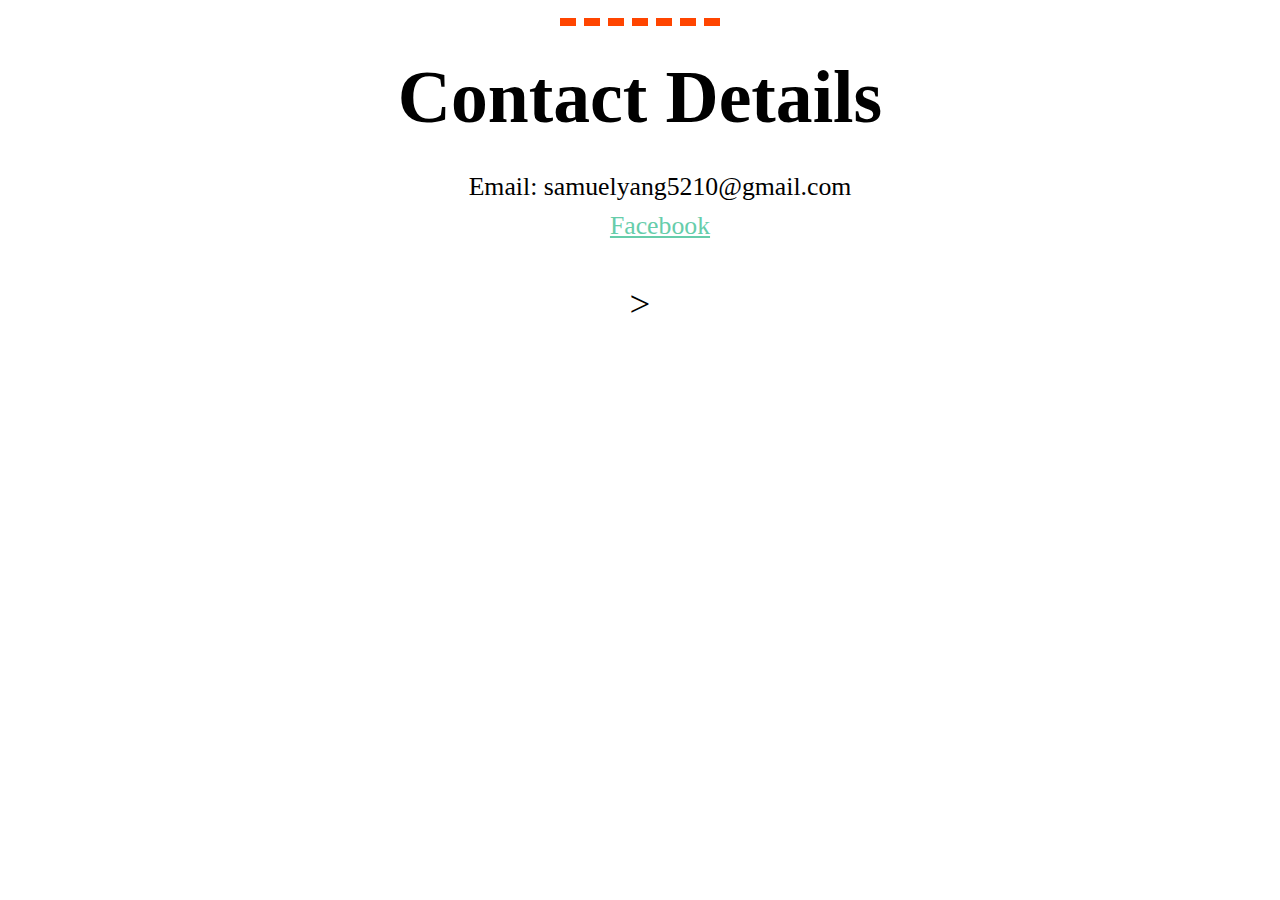
<file: Contact_Details.html>
<!DOCTYPE html>
<html lang="en">
<head>
    <meta charset="UTF-8">
    <meta http-equiv="X-UA-Compatible" content="IE=edge">
    <meta name="viewport" content="width=device-width, initial-scale=1.0">
    <title>Contact Details</title>
    <link rel="stylesheet" href="css/styles.css">
</head>
<body>
    <hr>
    <h1>Contact Details</h1>
    <ul>
        <li>Email: samuelyang5210@gmail.com</li>
        <li><a href="https://www.facebook.com/profile.php?id=100003245864132">Facebook</a></li>
    </ul>>
</body>
</html>
</file>
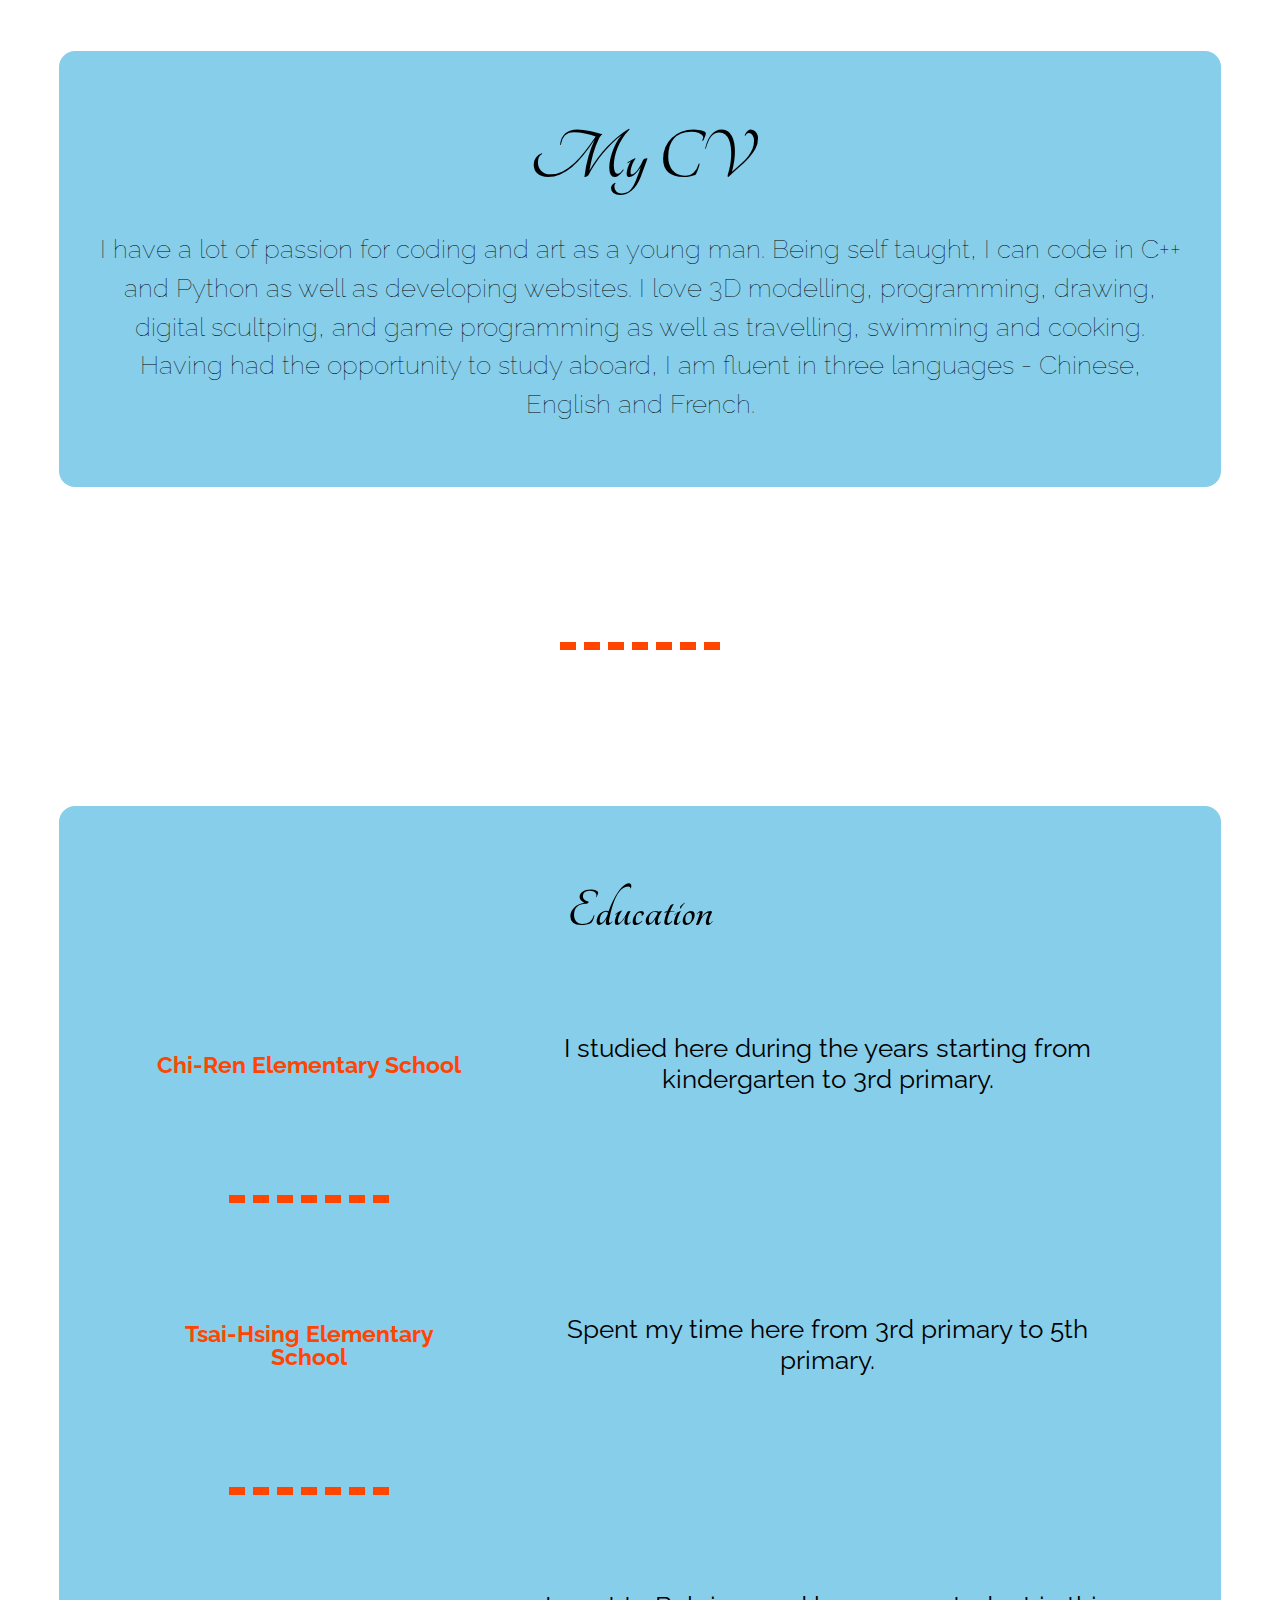
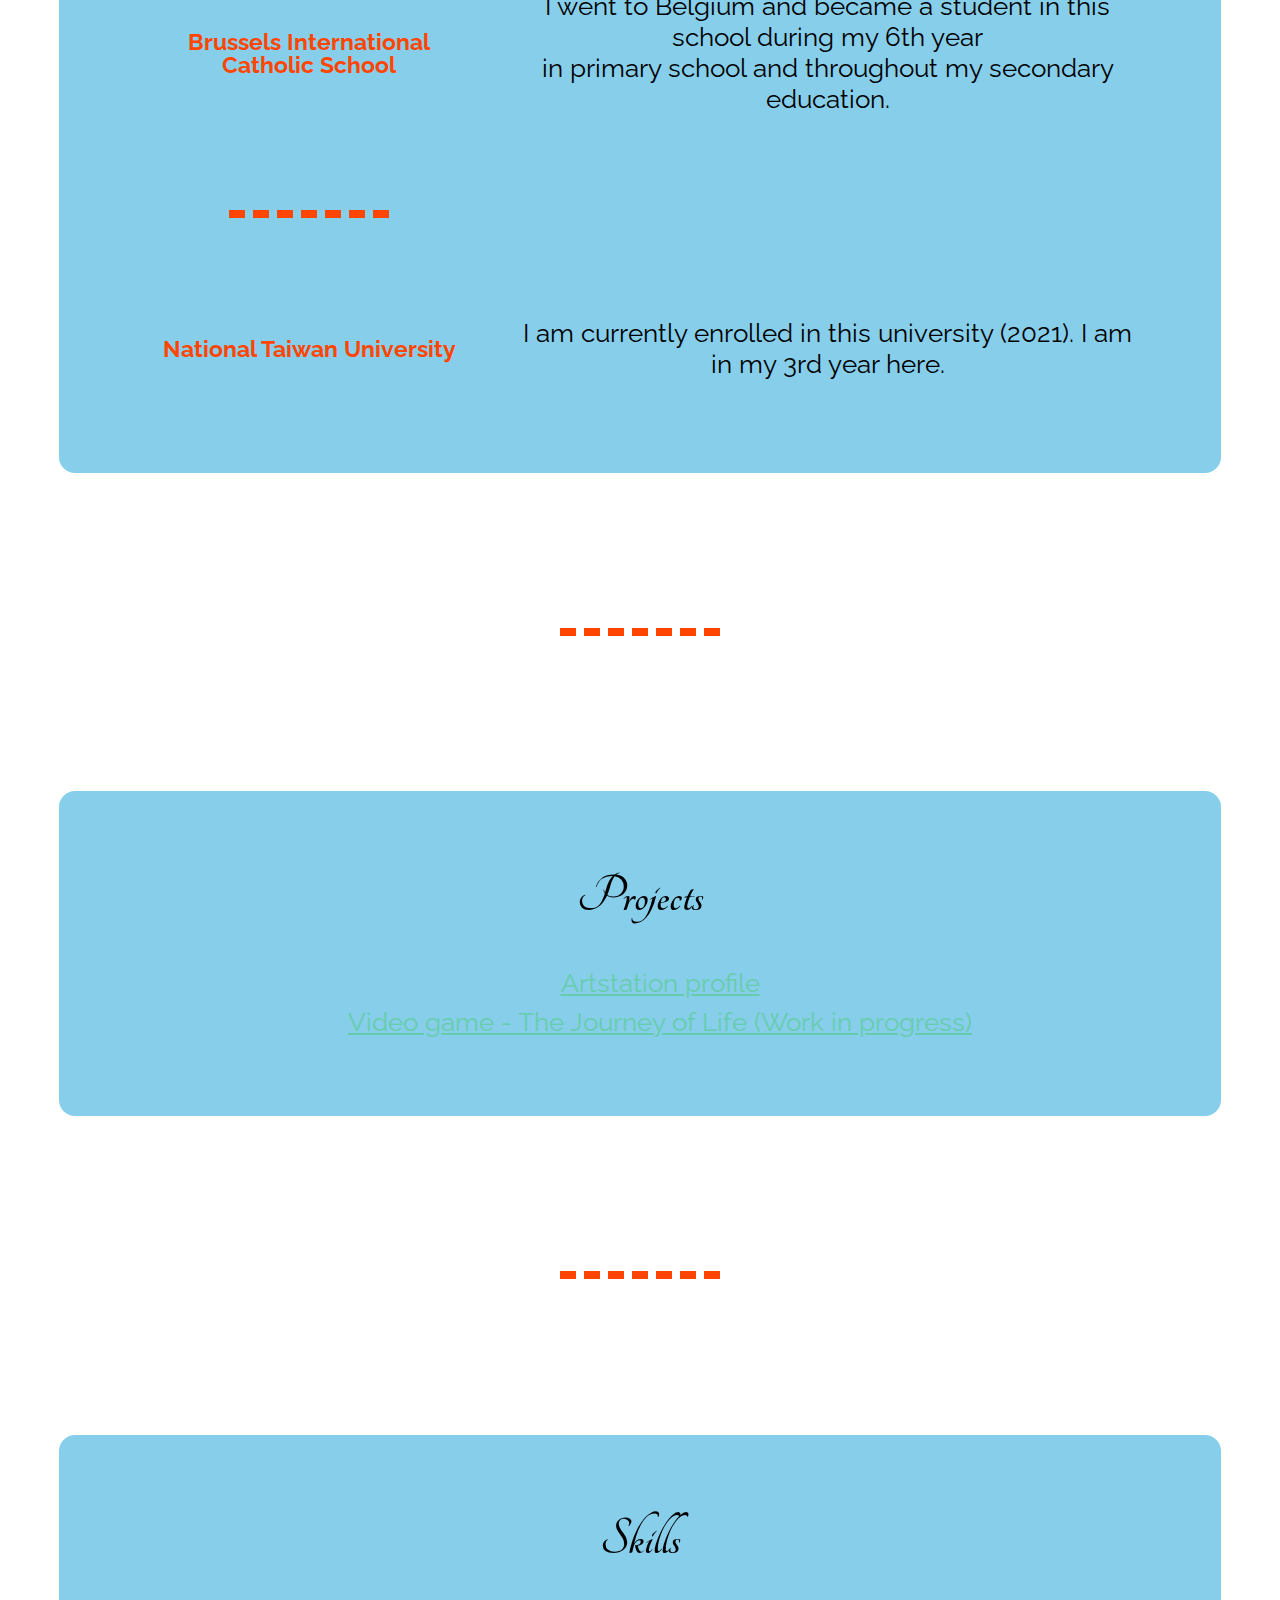
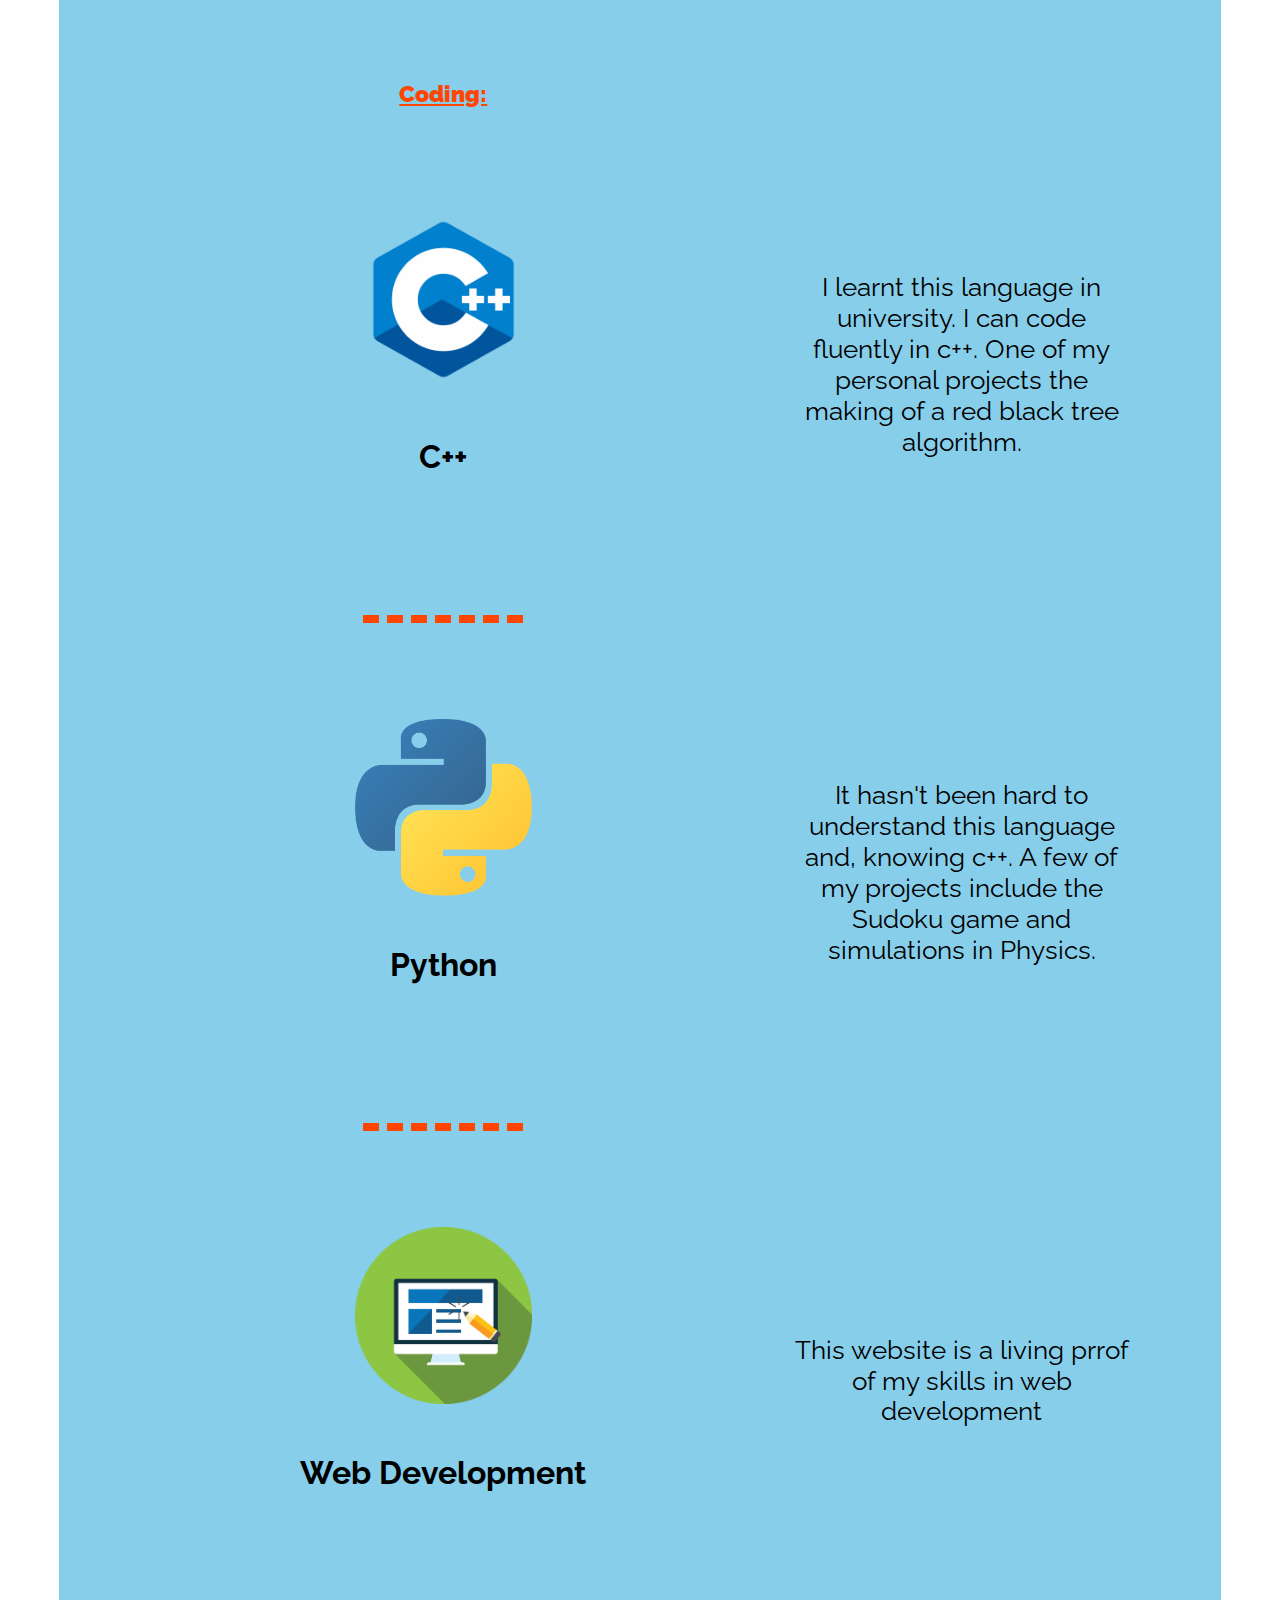
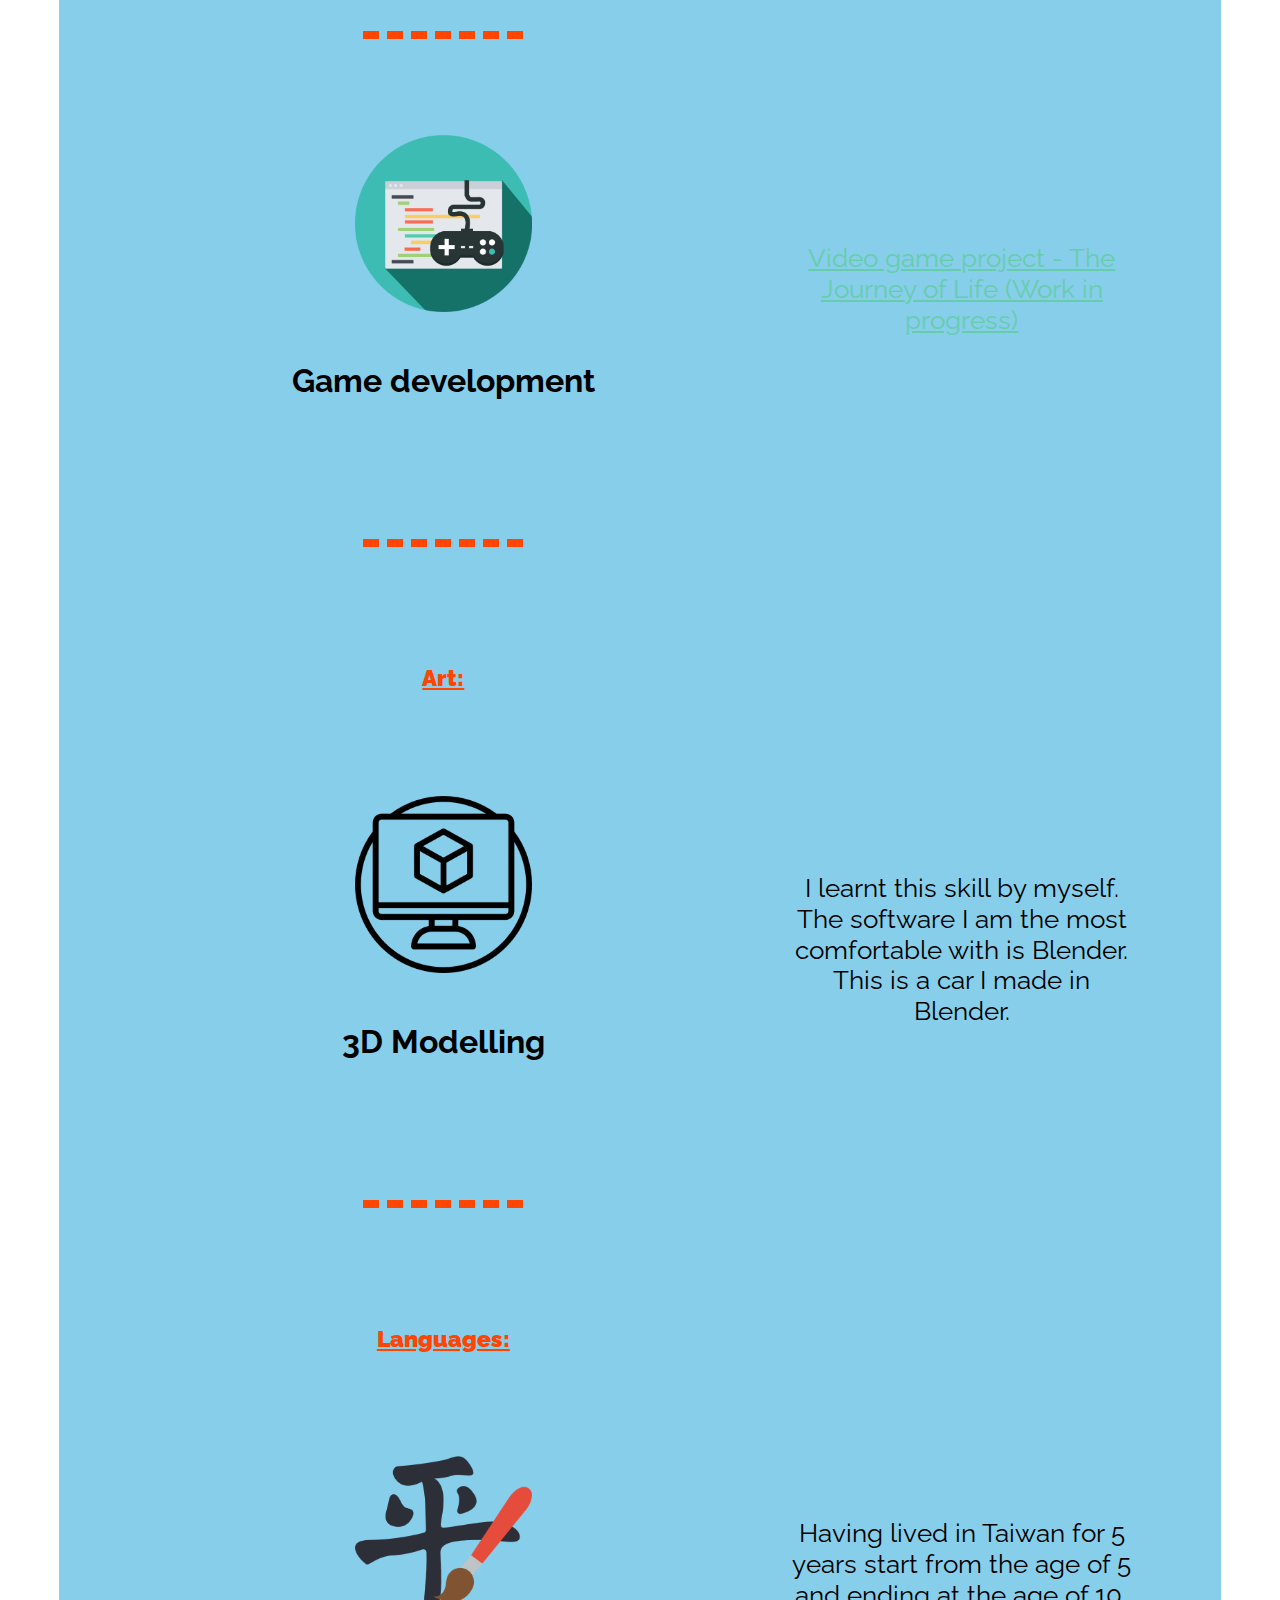
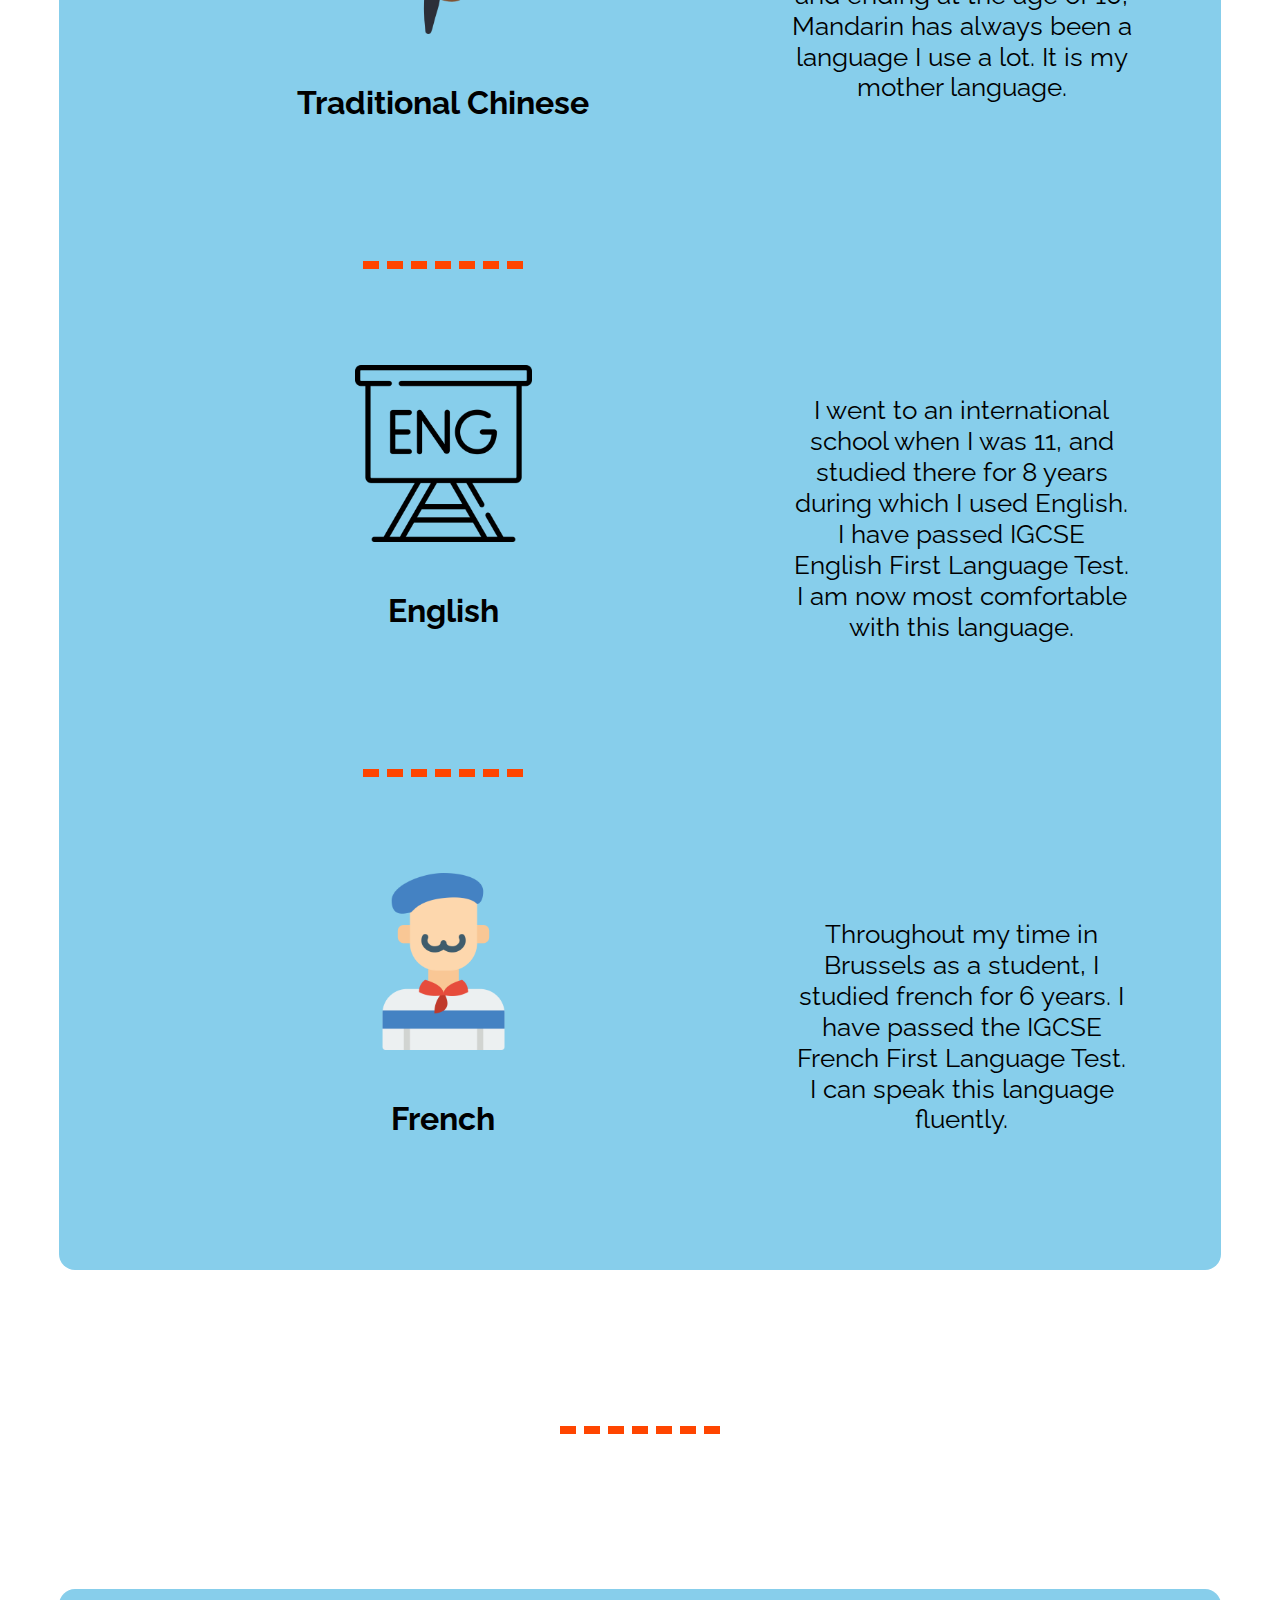
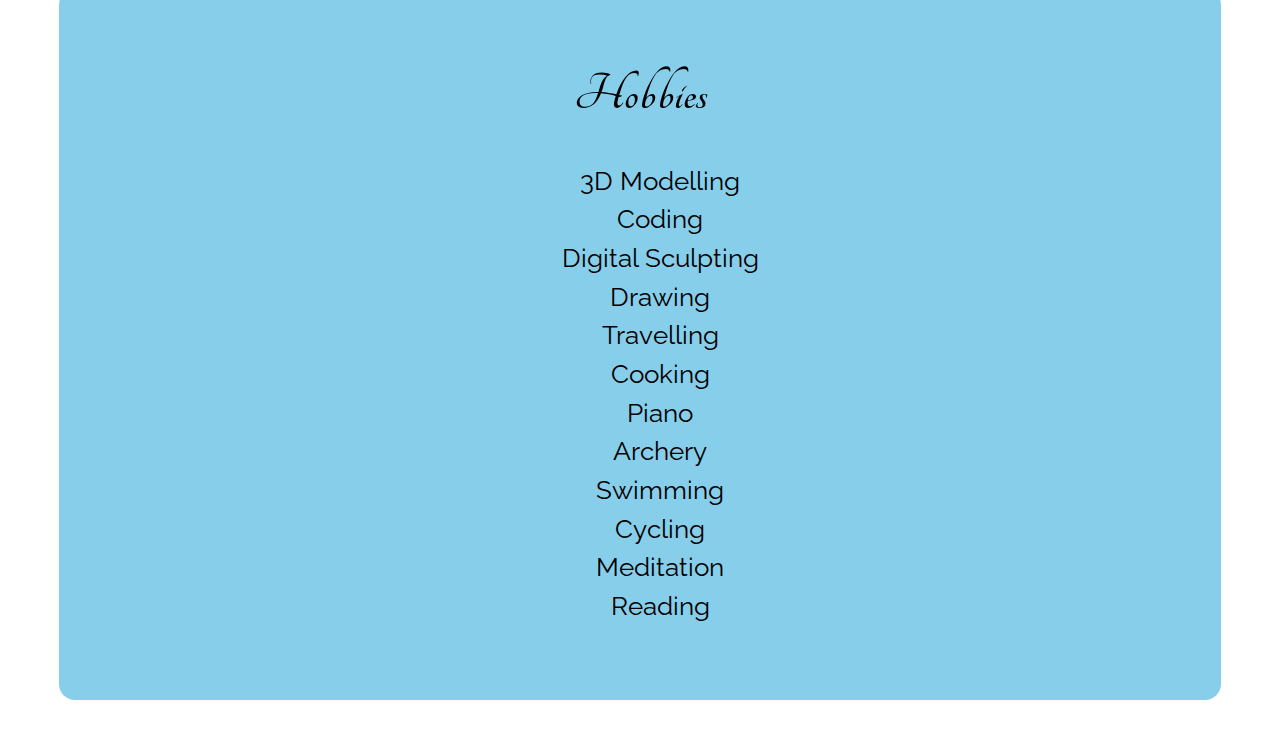
<file: CV copy.html>
<!DOCTYPE html>
<html lang="en">
<head>
    <meta charset="UTF-8">
    <meta http-equiv="X-UA-Compatible" content="IE=edge">
    <meta name="viewport" content="width=device-width, initial-scale=1.0">
    <title>Samuel's CV</title>
    <script src="https://ajax.googleapis.com/ajax/libs/jquery/3.5.1/jquery.min.js"></script>
    <link href="https://cdn.jsdelivr.net/npm/bootstrap@5.1.1/dist/css/bootstrap.min.css" rel="stylesheet" integrity="sha384-F3w7mX95PdgyTmZZMECAngseQB83DfGTowi0iMjiWaeVhAn4FJkqJByhZMI3AhiU" crossorigin="anonymous">
    <link rel="stylesheet" href="css/styles.css">
    <link rel="stylesheet" href="https://fonts.googleapis.com/css2?family=Manrope:wght@300&family=Pacifico&family=Raleway:wght@200&family=Tangerine&display=swap">
    <link rel="stylesheet" href="https://cdnjs.cloudflare.com/ajax/libs/font-awesome/4.7.0/css/font-awesome.min.css">
    <link rel="icon" href="favicon.ico">
</head>
<body>
    <section>
        <div class="CV_container">
            <h1>My CV</h1>
            <p> 
            I have a lot of passion for coding and art as a young man.
            Being self taught, I can code in C++ and Python as well as developing websites. 
            I love 3D modelling, programming, drawing, digital scultping, and
            game programming as well as travelling, swimming and cooking. Having had the opportunity
            to study aboard, I am fluent in three languages - Chinese, English and French.
            </p>
        </div>
    </section>
    <br><br><hr><br><br>
    <section>
        <div class="CV_container" id="Education">
            <h2 style="text-align: center;"><strong>Education</strong></h2>
            <table cellspacing="50">
                <tbody>
                    <tr>
                        <td><h3>Chi-Ren Elementary School</h3></td>
                        <td>I studied here during the years starting from kindergarten to 3rd primary.</td>
                    </tr>
                    <tr><td><br><hr><br></td></tr>
                    <tr>
                        <td><h3>Tsai-Hsing Elementary School</h3></td>
                        <td>Spent my time here from 3rd primary to 5th primary.</td>
                    </tr>
                    <tr><td><br><hr><br></td></tr>
                    <tr>
                        <td><h3>Brussels International Catholic School</h3></dt>
                        <td>I went to Belgium and became a student in this school during my 6th year <br>
                            in primary school and throughout my secondary education.</td>
                    </tr>
                    <tr><td><br><hr><br></td></tr>
                    <tr>
                        <td><h3>National Taiwan University</h3></td>
                        <td>I am currently enrolled in this university (2021). I am in my 3rd year here.</td>
                    </tr>
                </tbody>
            </table>
        </div>
    </section>
    <br><br><hr><br><br>
    <section>
        <div class="CV_container">
            <h2><strong>Projects</strong></h2>
            <ul>
                <li><a href="https://www.artstation.com/jbhss">Artstation profile</a></li>
                <li>
                    <a href="https://www.youtube.com/watch?v=Ez_1aw0CrH8&t=194s">
                    Video game - The Journey of Life (Work in progress)</a>
                </li>
                <!-- <li><a href="Individual_Projects.html">My projects</a></li> -->
            
            </ul>
        </div>
    </section>
    <br><br><hr><br><br>
    <section>
        <div class="CV_container">
            <h2><strong>Skills</strong></h2>
            <table cellspacing="50">
                <tbody>
                    <tr>
                        <td>
                            <h3 class="skillset">
                                <strong>Coding:</strong>
                            </h3>
                            <br>
                        </td>
                    </tr>
                    <tr>
                        <td>
                            <img class="skills-icons" src="images/Logos/C++_Logo_1200px_1349px.png" alt="C++ Logo">
                            <h4>C++</h4>
                        </td>
                        <td>
                            I learnt this language in university. I can code fluently in c++. One of my personal projects
                            the making of a red black tree algorithm.
                        </td>
                    </tr>
                    <tr><td><br><hr><br></td></tr>
                    <tr>
                        <td> 
                            <img class="skills-icons" src="images/Logos/Python_logo_icon.png" alt="Python Logo">
                            <h4>Python</h4>
                        </td>
                        <td>
                            It hasn't been hard to understand this language and, knowing c++.
                            A few of my projects include the Sudoku game and simulations in Physics.
                        </td>
                    </tr>
                    <tr><td><br><hr><br></td></tr>
                    <tr>
                        <td>
                            <img class="skills-icons" src="images/Logos/web-design-icon.jpg" alt="web icon">
                            <h4>Web Development</h4>
                        </td>
                        <td>This website is a living prrof of my skills in web development</td>
                    </tr>
                    <tr><td><br><hr><br></td></tr>
                    <tr>
                        <td>
                            <img class="skills-icons" src="images/Logos/Gamedev_icon.png" alt="gamedev icon">
                            <h4>Game development</h4>
                        </td>
                        <td>
                            <a href="https://www.youtube.com/watch?v=Ez_1aw0CrH8&t=194s">
                                Video game project - The Journey of Life (Work in progress)</a>
                        </td>
                    </tr>
                    <tr><td><br><hr><br></td></tr>
                    <tr>
                        <td>
                            <h3 class="skillset"><strong>Art:</strong>
                            </h3>
                            <br>
                        </td>

                    </tr>
                    <tr>
                        <td>
                            <img class="skills-icons" src="images/Logos/3d-modeling.png" alt="Python Logo">
                            <h4>3D Modelling</h4>
                        </td>
                        <td>
                            I learnt this skill by myself. The software I am the most comfortable with is Blender.
                            This is a car I made in Blender.
                        </td>
                    </tr>
                    <tr><td><br><hr><br></td></tr>
                    <tr>
                        <td>
                            <h3 class="skillset"><strong>Languages:</strong>
                        </h3>
                        <br>
                        </td>
                    </tr>
                    <tr>
                        <td>
                            <img class="skills-icons" src="images/Logos/Chinese_calligraphy.png" alt="Chinese">
                            <h4>Traditional Chinese</h4>
                        </td>
                        <td>
                            Having lived in Taiwan for 5 years start from the age of 5 and ending at 
                            the age of 10, Mandarin has always been a language I use a lot. It is my
                            mother language.
                        </td>
                    </tr>
                    <tr><td><br><hr><br></td></tr>
                    <tr>
                        <td>
                            <img class="skills-icons" src="images/Logos/eng.png" alt="English">
                            <h4>English</h4>
                        </td>
                        <td>
                            I went to an international school when I was 11, and studied there for 8 years
                            during which I used English. I have passed IGCSE English First Language Test.
                            I am now most comfortable with this language.
                        </td>
                    </tr>
                    <tr><td><br><hr><br></td></tr>
                    <tr>
                        <td>
                            <img class="skills-icons" src="images/Logos/french.png" alt="French">
                            <h4>French</h4>
                        </td>
                        <td>
                            Throughout my time in Brussels as a student, I studied french for 6 years.
                            I have passed the IGCSE French First Language Test.
                            I can speak this language fluently.
                        </td>
                    </tr>
                </tbody>
            </table>
        </div>
    </section>
    <br><br><hr><br><br>
    <section>
        <div class="CV_container">
            <h2>Hobbies</h2>
                <ul class="row">
                    <li class="col-lg-4 col-md-4 col-sm-6">3D Modelling</li>
                    <li class="col-lg-4 col-md-4 col-sm-6">Coding</li>
                    <li class="col-lg-4 col-md-4 col-sm-6">Digital Sculpting</li>
                    <li class="col-lg-4 col-md-4 col-sm-6">Drawing</li>
                    <li class="col-lg-4 col-md-4 col-sm-6">Travelling</li>
                    <li class="col-lg-4 col-md-4 col-sm-6">Cooking</li>
                    <li class="col-lg-4 col-md-4 col-sm-6">Piano</li>
                    <li class="col-lg-4 col-md-4 col-sm-6">Archery</li>
                    <li class="col-lg-4 col-md-4 col-sm-6">Swimming</li>
                    <li class="col-lg-4 col-md-4 col-sm-6">Cycling</li>
                    <li class="col-lg-4 col-md-4 col-sm-6">Meditation</li>
                    <li class="col-lg-4 col-md-4 col-sm-6">Reading</li>
                </ul>
        </div>
    </section>
    <script src="https://cdn.jsdelivr.net/npm/bootstrap@5.1.1/dist/js/bootstrap.bundle.min.js" integrity="sha384-/bQdsTh/da6pkI1MST/rWKFNjaCP5gBSY4sEBT38Q/9RBh9AH40zEOg7Hlq2THRZ" crossorigin="anonymous"></script>
</body>
</html>
</file>
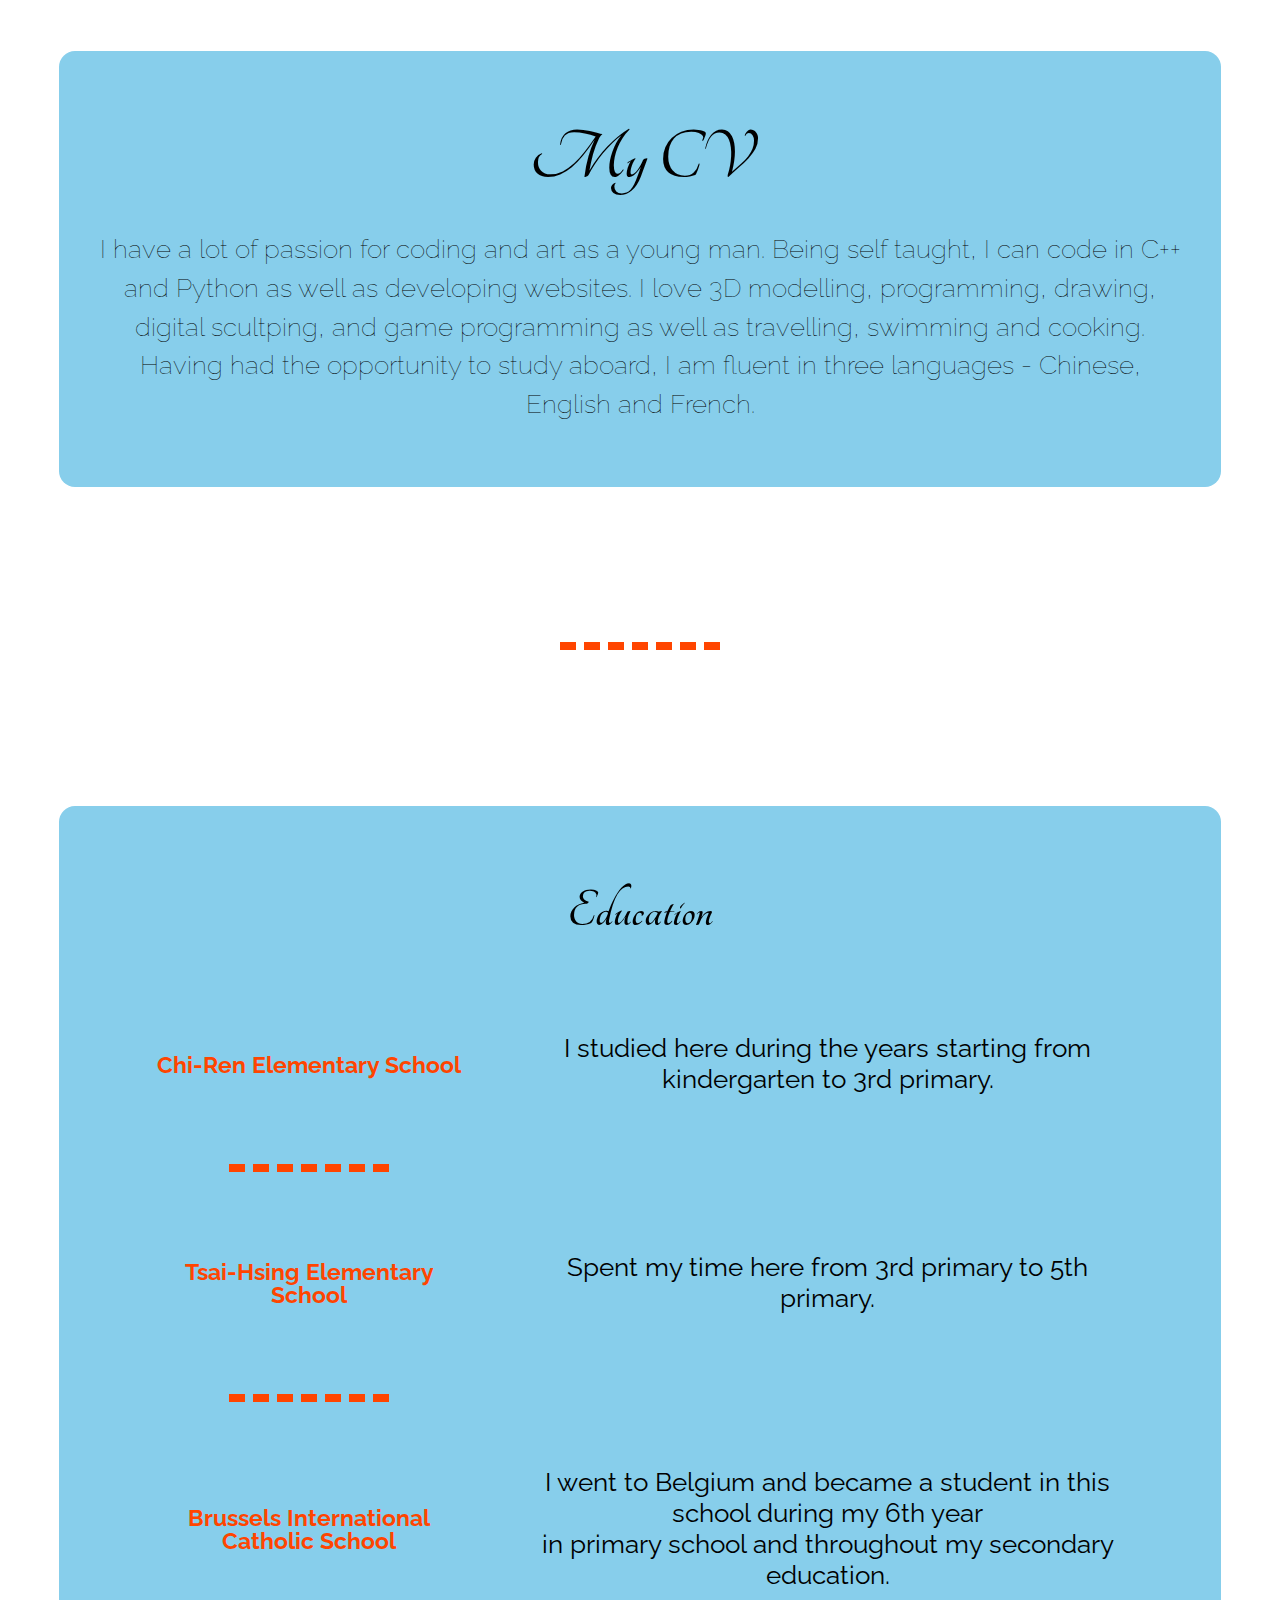
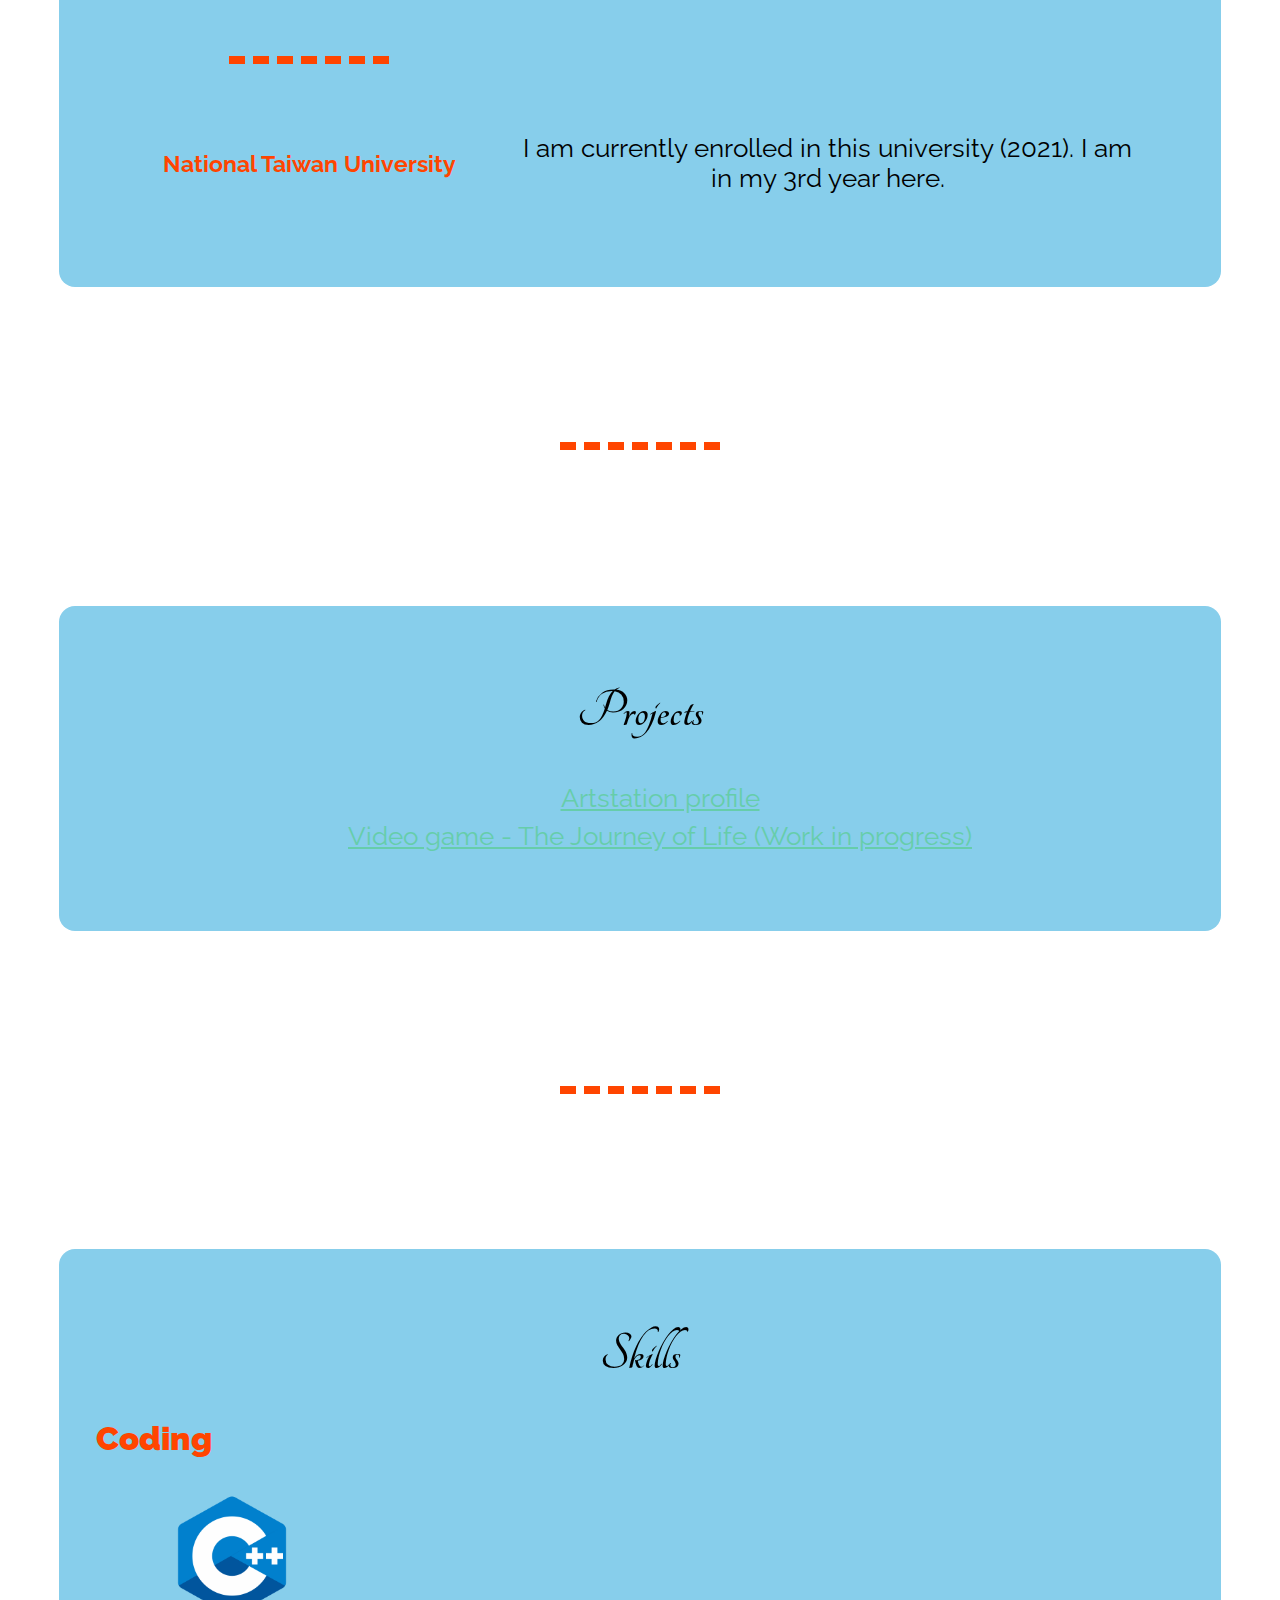
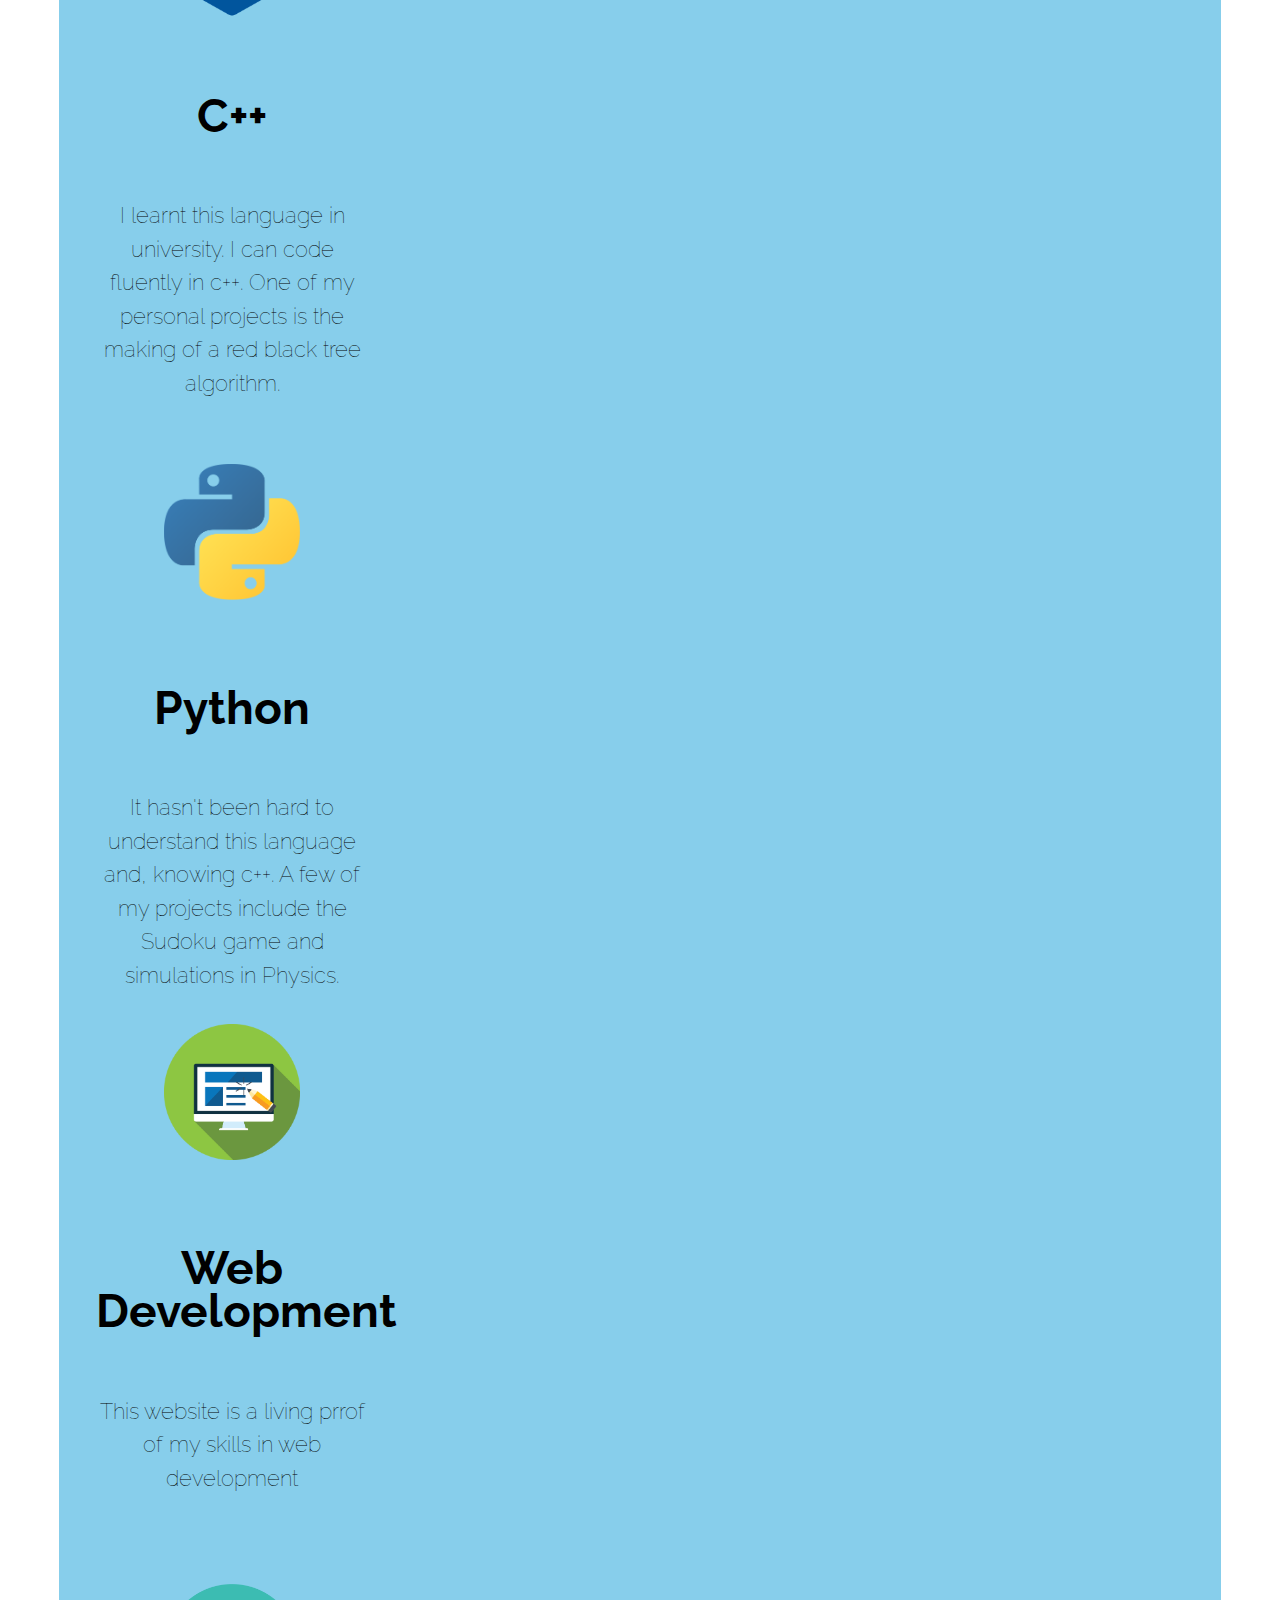
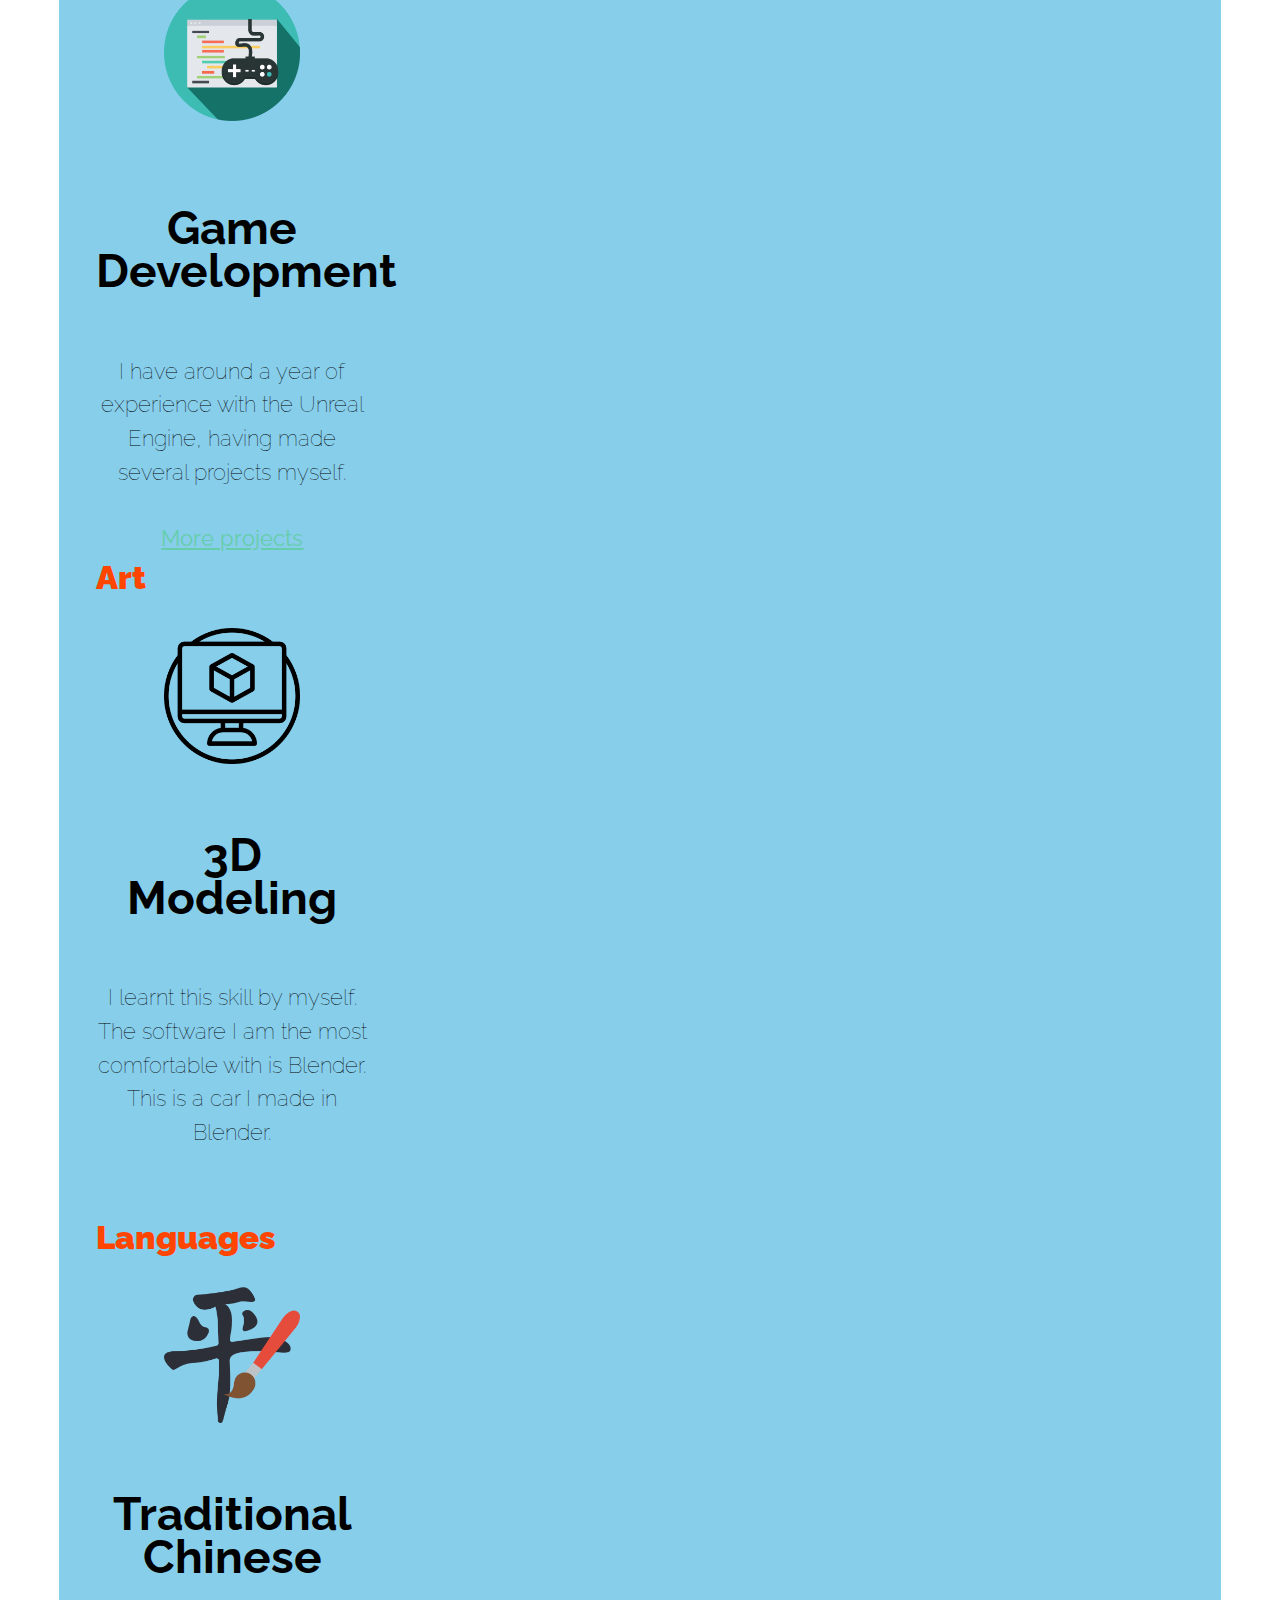
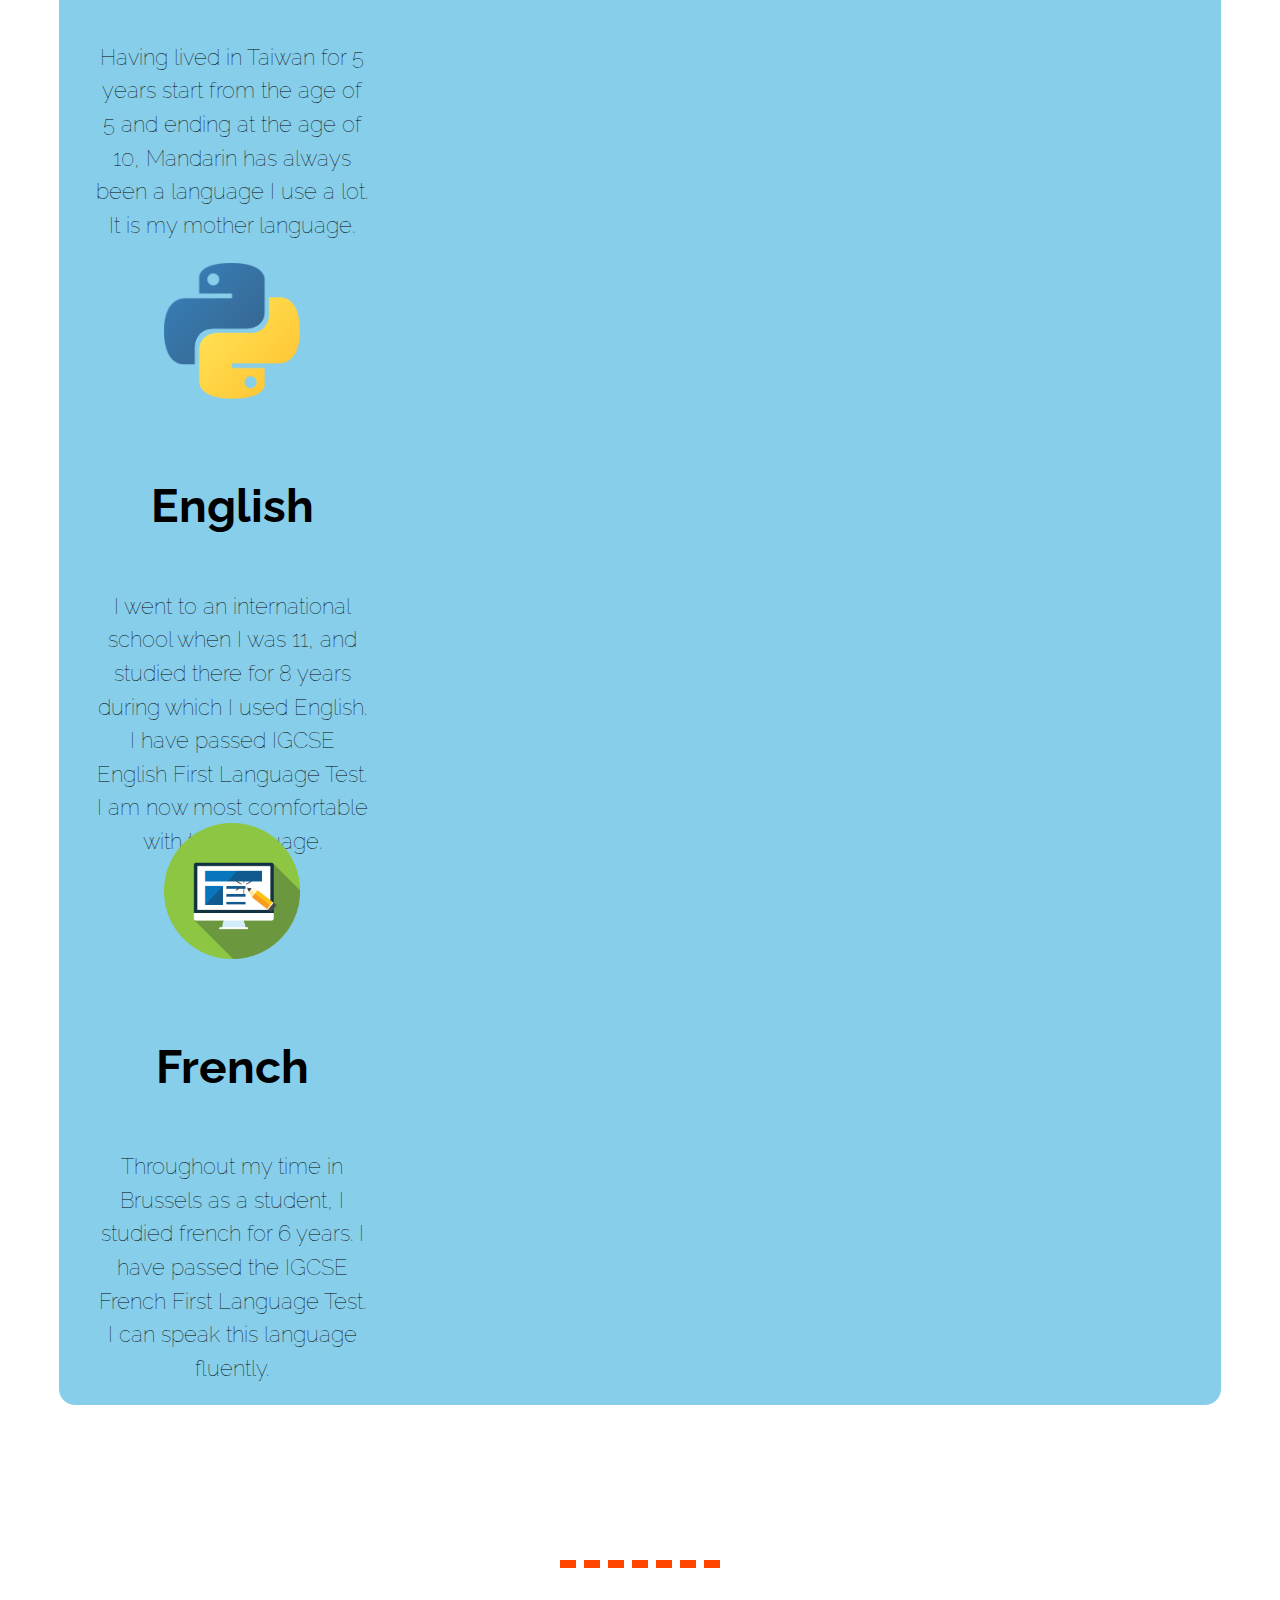
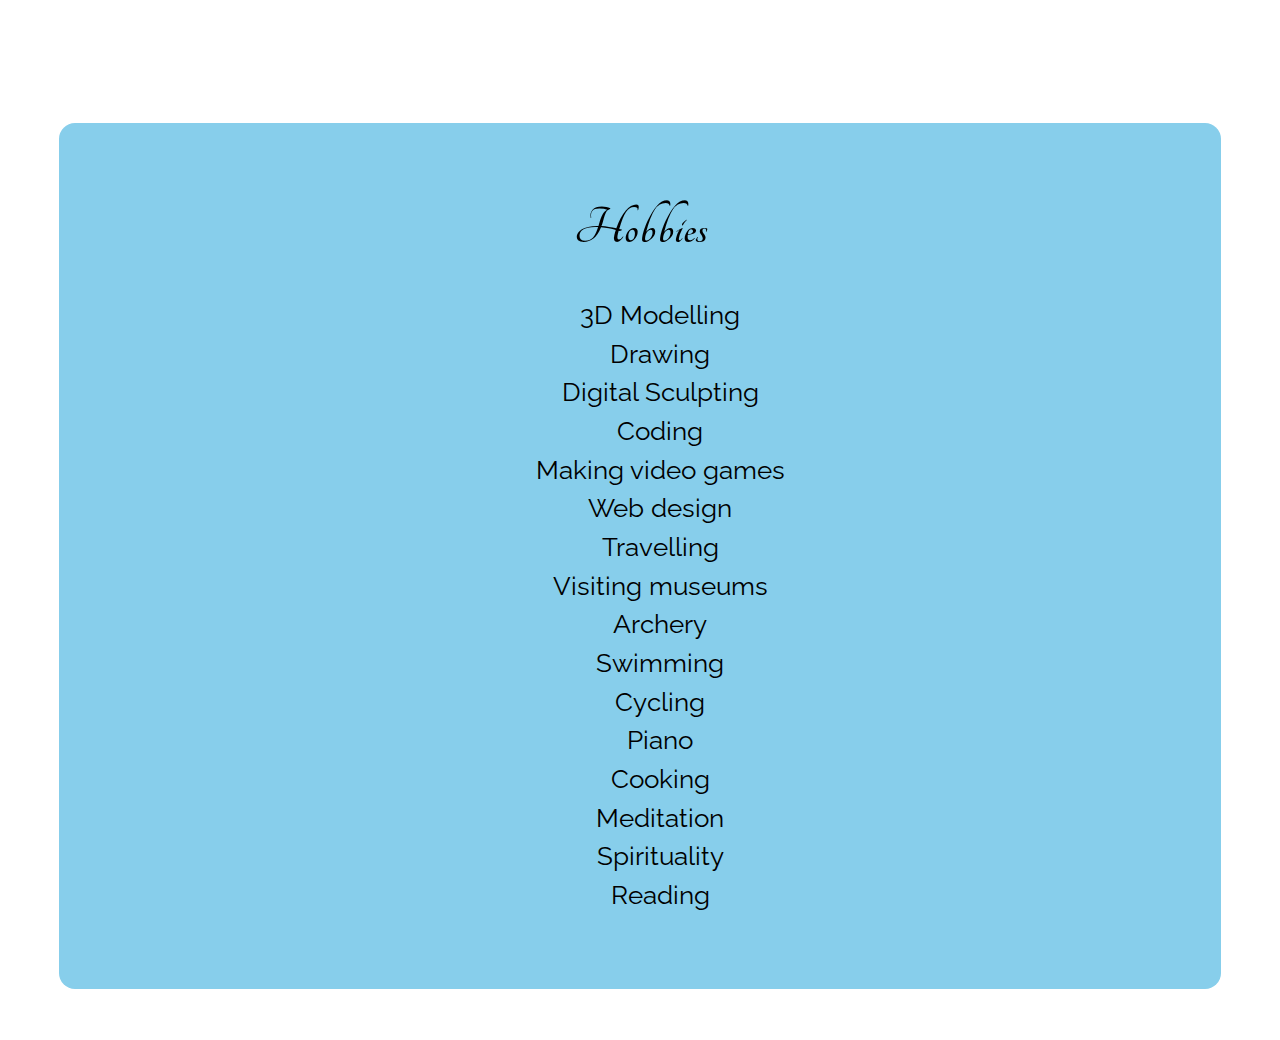
<file: CV_Extra.html>
<!DOCTYPE html>
<html lang="en">
<head>
    <meta charset="UTF-8">
    <meta http-equiv="X-UA-Compatible" content="IE=edge">
    <meta name="viewport" content="width=device-width, initial-scale=1.0">
    <title>Samuel's CV</title>
    <script src="https://ajax.googleapis.com/ajax/libs/jquery/3.5.1/jquery.min.js"></script>
    <link href="https://cdn.jsdelivr.net/npm/bootstrap@5.1.1/dist/css/bootstrap.min.css" rel="stylesheet" integrity="sha384-F3w7mX95PdgyTmZZMECAngseQB83DfGTowi0iMjiWaeVhAn4FJkqJByhZMI3AhiU" crossorigin="anonymous">
    <link rel="stylesheet" href="css/styles.css">
    <link rel="stylesheet" href="https://fonts.googleapis.com/css2?family=Manrope:wght@300&family=Pacifico&family=Raleway:wght@200&family=Tangerine&display=swap">
    <link rel="stylesheet" href="https://cdnjs.cloudflare.com/ajax/libs/font-awesome/4.7.0/css/font-awesome.min.css">
    <link rel="icon" href="favicon.ico">
</head>
<body>
    <section>
        <div class="CV_container">
            <h1>My CV</h1>
            <p> 
            I have a lot of passion for coding and art as a young man.
            Being self taught, I can code in C++ and Python as well as developing websites. 
            I love 3D modelling, programming, drawing, digital scultping, and
            game programming as well as travelling, swimming and cooking. Having had the opportunity
            to study aboard, I am fluent in three languages - Chinese, English and French.
            </p>
        </div>
    </section>
    <br><br><hr><br><br>
    <section>
        <div class="CV_container" id="Education">
            <h2 style="text-align: center;"><strong>Education</strong></h2>
            <table cellspacing="50">
                <tbody>
                    <tr>
                        <td><h3>Chi-Ren Elementary School</h3></td>
                        <td>I studied here during the years starting from kindergarten to 3rd primary.</td>
                    </tr>
                    <tr><td><hr></td></tr>
                    <tr>
                        <td><h3>Tsai-Hsing Elementary School</h3></td>
                        <td>Spent my time here from 3rd primary to 5th primary.</td>
                    </tr>
                    <tr><td><hr></td></tr>
                    <tr>
                        <td><h3>Brussels International Catholic School</h3></dt>
                        <td>I went to Belgium and became a student in this school during my 6th year <br>
                            in primary school and throughout my secondary education.</td>
                    </tr>
                    <tr><td><hr></td></tr>
                    <tr>
                        <td><h3>National Taiwan University</h3></td>
                        <td>I am currently enrolled in this university (2021). I am in my 3rd year here.</td>
                    </tr>
                </tbody>
            </table>
        </div>
    </section>
    <br><br><hr><br><br>
    <section>
        <div class="CV_container">
            <h2><strong>Projects</strong></h2>
            <ul>
                <li><a href="https://www.artstation.com/jbhss">Artstation profile</a></li>
                <li>
                    <a href="https://www.youtube.com/watch?v=Ez_1aw0CrH8&t=194s">
                    Video game - The Journey of Life (Work in progress)</a>
                </li>
                <!-- <li><a href="Individual_Projects.html">My projects</a></li> -->
            
            </ul>
        </div>
    </section>
    <br><br><hr><br><br>
    <section>
        <div class="CV_container">
            <h2><strong>Skills</strong></h2>
            <div class="row">
                <div class="col-lg-4 col-md-3 col-sm-3">
                    <h3 style="text-align: start;"><strong>Coding</strong></h3>
                    <div id="coding_skills" class="carousel slide" data-bs-ride="carousel" data-bs-pause="hover" data-bs-interval="6000">
                        <div class="carousel-inner">
                            <div class="carousel-item active">
                                <div class="card" style="width: 17rem; height: 35rem;">
                                    <img style="width: 50%; margin-left:auto; margin-right: auto;" src="images/Logos/C++_Logo_1200px_1349px.png" alt="C++ image">
                                    <div class="card-body">
                                        <h4 class="card-title">C++</h4>
                                    </div>
                                    <div class="card-footer">
                                        <p class="card-text" style="font-size: 1.4rem;">
                                            I learnt this language in university. 
                                            I can code fluently in c++. 
                                            One of my personal projects is the making of a red black tree algorithm.
                                        </p>
                                    </div>
                                </div>
                            </div>
                            <div class="carousel-item">
                                <div class="card" style="width: 17rem; height: 35rem;">
                                    <img style="padding: 6%; width: 50%; margin-left:auto; margin-right: auto;"
                                     src="images/Logos/Python_logo_icon.png" alt="Python logo">
                                    <div class="card-body">
                                        <h4 class="card-title">Python</h4>
                                    </div>
                                    <div class="card-footer">
                                        <p class="card-text" style="font-size: 1.4rem;">
                                            It hasn't been hard to understand this language and, knowing c++.
                                            A few of my projects include the Sudoku game and simulations in Physics.
                                        </p>
                                    </div>
                                </div>
                            </div>
                            <div class="carousel-item">
                                <div class="card" style="width: 17rem; height: 35rem;">
                                    <img style="padding: 6%; width: 50%; margin-left:auto; margin-right: auto;"
                                     src="images/Logos/web-design-icon.jpg" alt="web design icon">
                                    <div class="card-body">
                                        <h4 class="card-title">Web Development</h4>
                                    </div>
                                    <div class="card-footer">
                                        <p class="card-text" style="font-size: 1.4rem;">
                                            This website is a living prrof of my skills in web development
                                        </p>
                                    </div>
                                </div>
                            </div>
                            <div class="carousel-item">
                                <div class="card" style="width: 17rem; height: 35rem;">
                                    <img style="padding: 6%; width: 50%; margin-left:auto; margin-right: auto;"
                                     src="images/Logos/Gamedev_icon.png" alt="Game Dev icon">
                                    <div class="card-body">
                                        <h4 class="card-title">Game Development</h4>
                                    </div>
                                    <div class="card-footer">
                                        <p class="card-text" style="font-size: 1.4rem;">
                                            I have around a year of experience with the Unreal Engine,
                                             having made several projects myself.
                                        </p>
                                        <a href="https://www.youtube.com/channel/UCr8_WmiSU_QptArmnSXLupQ"
                                         class="card-link" style="font-size: 1.4rem;">
                                            More projects
                                        </a>
                                    </div>
                                </div>
                            </div>
                        </div>
                    </div>
                </div>
                <div class="col-lg-4 col-md-3 col-sm-3">
                    <h3 style="text-align: start;"><strong>Art</strong></h3>
                    <div id="coding_skills" class="carousel slide" data-bs-ride="carousel" data-bs-pause="hover" data-bs-interval="6000">
                        <div class="carousel-inner">
                            <div class="carousel-item active">
                                <div class="card" style="width: 17rem; height: 35rem;">
                                    <img style="width: 50%; margin-left:auto; margin-right: auto;" src="images/Logos/3d-modeling.png" alt="C++ image">
                                    <div class="card-body">
                                        <h4 class="card-title">3D Modeling</h4>
                                    </div>
                                    <div class="card-footer">
                                        <p class="card-text" style="font-size: 1.4rem;">
                                            I learnt this skill by myself. 
                                            The software I am the most comfortable with is Blender.
                                            This is a car I made in Blender.
                                        </p>
                                    </div>
                                </div>
                            </div>
                        </div>
                    </div>
                </div>
                <div class="col-lg-4 col-md-3 col-sm-3">
                <h3 style="text-align: start;"><strong>Languages</strong></h3>
                <div id="coding_skills" class="carousel slide" data-bs-ride="carousel" data-bs-pause="hover" data-bs-interval="6000">
                    <div class="carousel-inner">
                        <div class="carousel-item active">
                            <div class="card" style="width: 17rem; height: 35rem;">
                                <img style="width: 50%; margin-left:auto; margin-right: auto;" src="images/Logos/Chinese_calligraphy.png" alt="C++ image">
                                <div class="card-body">
                                    <h4 class="card-title">Traditional Chinese</h4>
                                </div>
                                <div class="card-footer">
                                    <p class="card-text" style="font-size: 1.4rem;">
                                        Having lived in Taiwan for 5 years start from the age of 5 and ending at 
                                        the age of 10, Mandarin has always been a language I use a lot. It is my
                                        mother language.
                                    </p>
                                </div>
                            </div>
                        </div>
                        <div class="carousel-item">
                            <div class="card" style="width: 17rem; height: 35rem;">
                                <img style="padding: 6%; width: 50%; margin-left:auto; margin-right: auto;"
                                 src="images/Logos/Python_logo_icon.png" alt="Python logo">
                                <div class="card-body">
                                    <h4 class="card-title">English</h4>
                                </div>
                                <div class="card-footer">
                                    <p class="card-text" style="font-size: 1.4rem;">
                                        I went to an international school when I was 11, and studied there for 8 years
                                        during which I used English. I have passed IGCSE English First Language Test.
                                        I am now most comfortable with this language.
                                    </p>
                                </div>
                            </div>
                        </div>
                        <div class="carousel-item">
                            <div class="card" style="width: 17rem; height: 35rem;">
                                <img style="padding: 6%; width: 50%; margin-left:auto; margin-right: auto;"
                                 src="images/Logos/web-design-icon.jpg" alt="web design icon">
                                <div class="card-body">
                                    <h4 class="card-title">French</h4>
                                </div>
                                <div class="card-footer">
                                    <p class="card-text" style="font-size: 1.4rem;">
                                        Throughout my time in Brussels as a student, I studied french for 6 years.
                                        I have passed the IGCSE French First Language Test.
                                        I can speak this language fluently.
                                    </p>
                                </div>
                            </div>
                        </div>
                    </div>
                </div>
            </div>
        </div>
    </section>
    <br><br><hr><br><br>
    <section>
        <div class="CV_container">
            <h2><strong>Hobbies</strong></h2>
                <ul class="row">
                    <li class="col-lg-4 col-md-4 col-sm-6">
                        <div id="art_hobbies_carousel" class="carousel slide" data-bs-pause="hover" data-bs-ride="carousel" data-bs-interval="3000">
                            <div class="carousel-inner">
                                <div class="carousel-item active">
                                    3D Modelling
                                </div>
                                <div class="carousel-item">
                                    Drawing
                                </div>
                                <div class="carousel-item">
                                    Digital Sculpting
                                </div>
                            </div>
                            <a class="carousel-control-prev" href="#art_hobbies_carousel" role="button" data-bs-slide="prev">
                                <span class="carousel-control-prev-icon" aria-hidden="true"></span>
                                <span class="sr-only">Previous</span>
                            </a>
                            <a class="carousel-control-next" href="#art_hobbies_carousel" role="button" data-bs-slide="next">
                                <span class="carousel-control-next-icon" aria-hidden="true"></span>
                                <span class="sr-only">Next</span>
                            </a>
                        </div>
                    </li>
                    <li class="col-lg-4 col-md-4 col-sm-6">
                        <div id="coding_hobbies_carousel" class="carousel slide" data-bs-pause="hover" data-bs-ride="carousel" data-bs-interval="3000">
                            <div class="carousel-inner">
                                <div class="carousel-item active">
                                    Coding
                                </div>
                                <div class="carousel-item">
                                    Making video games
                                </div>
                                <div class="carousel-item">
                                    Web design
                                </div>
                            </div>
                            <a class="carousel-control-prev" href="#coding_hobbies_carousel" role="button" data-bs-slide="prev">
                                <span class="carousel-control-prev-icon" aria-hidden="true"></span>
                                <span class="sr-only">Previous</span>
                            </a>
                            <a class="carousel-control-next" href="#coding_hobbies_carousel" role="button" data-bs-slide="next">
                                <span class="carousel-control-next-icon" aria-hidden="true"></span>
                                <span class="sr-only">Next</span>
                            </a>
                        </div>
                    </li>
                    <li class="col-lg-4 col-md-4 col-sm-6">
                        <div id="leisure_hobbies_carousel" class="carousel slide" data-bs-pause="hover" data-bs-ride="carousel" data-bs-hover="3000">
                            <div class="carousel-inner">
                                <div class="carousel-item active">
                                    Travelling
                                </div>
                                <div class="carousel-item">
                                    Visiting museums
                                </div>
                            </div>
                            <a class="carousel-control-prev" href="#leisure_hobbies_carousel" role="button" data-bs-slide="prev">
                                <span class="carousel-control-prev-icon" aria-hidden="true"></span>
                                <span class="sr-only">Previous</span>
                            </a>
                            <a class="carousel-control-next" href="#leisure_hobbies_carousel" role="button" data-bs-slide="next">
                                <span class="carousel-control-next-icon" aria-hidden="true"></span>
                                <span class="sr-only">Next</span>
                            </a>
                        </div>
                    </li>
                    <li class="col-lg-4 col-md-4 col-sm-6">
                        <div id="sports_hobbies_carousel" class="carousel slide" data-bs-pause="hover" data-bs-ride="carousel" data-bs-interval="3000">
                            <div class="carousel-inner">
                                <div class="carousel-item active">
                                    Archery
                                </div>
                                <div class="carousel-item">
                                    Swimming
                                </div>
                                <div class="carousel-item">
                                    Cycling
                                </div>
                            </div>
                            <a class="carousel-control-prev" href="#spiritual_hobbies_carousel" role="button" data-bs-slide="prev">
                                <span class="carousel-control-prev-icon" aria-hidden="true"></span>
                                <span class="sr-only">Previous</span>
                            </a>
                            <a class="carousel-control-next" href="#spiritual_hobbies_carousel" role="button" data-bs-slide="next">
                                <span class="carousel-control-next-icon" aria-hidden="true"></span>
                                <span class="sr-only">Next</span>
                            </a>
                        </div>
                    </li>
                    <li class="col-lg-4 col-md-4 col-sm-6">
                        <div id="other_hobbies_carousel" class="carousel slide" data-bs-pause="hover" data-bs-ride="carousel" data-bs-interval="3000">
                            <div class="carousel-inner">
                                <div class="carousel-item active">
                                    Piano
                                </div>
                                <div class="carousel-item">
                                    Cooking
                                </div>
                            </div>
                            <a class="carousel-control-prev" href="#other_hobbies_carousel" role="button" data-bs-slide="prev">
                                <span class="carousel-control-prev-icon" aria-hidden="true"></span>
                                <span class="sr-only">Previous</span>
                            </a>
                            <a class="carousel-control-next" href="#other_hobbies_carousel" role="button" data-bs-slide="next">
                                <span class="carousel-control-next-icon" aria-hidden="true"></span>
                                <span class="sr-only">Next</span>
                            </a>
                        </div>
                    </li>
                    <li class="col-lg-4 col-md-4 col-sm-6">
                        <div id="spiritual_hobbies_carousel" class="carousel slide" data-bs-pause="hover" data-bs-ride="carousel" data-bs-interval="3000">
                            <div class="carousel-inner">
                                <div class="carousel-item active">
                                    Meditation
                                </div>
                                <div class="carousel-item">
                                    Spirituality
                                </div>
                                <div class="carousel-item">
                                    Reading
                                </div>
                            </div>
                            <a class="carousel-control-prev" href="#spiritual_hobbies_carousel" role="button" data-bs-slide="prev">
                                <span class="carousel-control-prev-icon" aria-hidden="true"></span>
                                <span class="sr-only">Previous</span>
                            </a>
                            <a class="carousel-control-next" href="#spiritual_hobbies_carousel" role="button" data-bs-slide="next">
                                <span class="carousel-control-next-icon" aria-hidden="true"></span>
                                <span class="sr-only">Next</span>
                            </a>
                        </div>
                    </li>
                </ul>
        </div>
    </section>
    <script src="https://cdn.jsdelivr.net/npm/bootstrap@5.1.1/dist/js/bootstrap.bundle.min.js" integrity="sha384-/bQdsTh/da6pkI1MST/rWKFNjaCP5gBSY4sEBT38Q/9RBh9AH40zEOg7Hlq2THRZ" crossorigin="anonymous"></script>
</body>
</html>
</file>
<file: css/styles.css>
a:link{
    color: mediumaquamarine;
}
a:visited{
    color: tomato;
}
.blue-text{
    color: aqua;
}
body{
    background-color: white;
    font-family: "Raleway", "sans-serif";
    font-size: 2.3rem;
    height: 100%;
    text-align: center;
    line-height: 2.7rem;
}
.bold{
    font-weight: bold;
}
.blue-background{
    padding: 5% 7%;
    background-color: royalblue;
}
#Car-Ford-GT{
    max-width: 30rem;
    width: 40%;
    height: auto;
}
.clickable{
    margin: 3% 7%;
    padding: 5% 2%;
    border-color: aqua;
    border-style: solid;
    border-width: 0.12rem;
    border-radius: 1rem;
    max-width: 1730px;
    width: auto;
}
.clickable:hover{
    cursor: pointer;
    animation-name: expand;
    animation-duration: 0.3s;
    background-color: royalblue;
    transition: 0.3s;
}
.cloud_left{
    position: absolute;
    top: 5%;
    left: -5%;
    height: 10%;
    animation-name: move_cloud_from_left;
    animation-duration: 32s;
    animation-iteration-count: infinite;
}
.cloud_right{
    position: absolute;
    top: 0%;
    right: -5%;
    height: 20%;
    animation-name: move_cloud_from_right;
    animation-duration: 32s;
    animation-iteration-count: infinite;
}
.contact-me-button {
    border: 0;
    line-height: 1.5;
    border-radius: 1rem;
    padding: 0 0.75rem;
    background-color: violet;
}
#copyright{
    font-size: 60%;
}
.custom_container{
    background-color: royalblue;
    padding: 10% 3% 8%;
    max-width: 1730px;
    width: auto;
}
.custom_container, #container1, .CV_container, #Car-Ford-GT, .icon{
    position: relative;
    border-radius: 1rem;
}
.custom_container, #container1, .CV_container{
    margin: 4%;
}
#container1{
    background-color: moccasin;
}
.CV_container{
    background-color: skyblue;
    padding: 3%;
}
.CV-page-h1, .CV-page-h2{
    color: aqua;
}
#footer{
    line-height: 1.5;
}
.footer-icon{
    border: none;
}
.gameplay-button{
    font-size: 150%;
    font-weight: bold;
    color: aqua;
}
hr{
    border-top-color: orangered;
    margin-left: auto;
    margin-right: auto;
    background-color: transparent;
    border-style: none;
    border-top-style: dashed;
    /* border-top-color: darkslategrey; */
    border-width: 0.5rem;
    width: 10rem;
}
.delimit hr{
    border-top-color: orangered;
    margin-top: auto;
    margin-bottom: auto;
}
h1{
    font-family: "Tangerine", serif;
}
.home-page-h1, .CV-page-h1{
    font-weight: bold;
    font-size: 7rem;
}
h2{
    font-family: "Tangerine", serif;
}
.home-page-h2, .CV-page-h2{
    font-size: 4.5rem;
    font-weight: bold;
    line-height: 0.9;
}
.home-page-h1, .home-page-h2{
    color: orangered;
}
h3{
    color: orangered;
    font-weight: bold;
    font-size: 2rem;
}
h4{
    font-size: 125%;
}
.hillside-background{
    background-image:url(images/Hill-side.jpg);
}
.icon {
    text-decoration: none;
    background-color: mediumturquoise;
    width: 3rem;
    height: 3rem;
    padding-top: 0.6rem;
}
.icon:hover{
    animation-name: expand_icon;
    animation-duration: 0.3s;
}
img.skills-icons{
    width: 10%;
}
.intro_paragraph{
    color: aqua;
    margin: 0;
    padding: 0;
}
.label{
    display: none;
}
.lake-background{
    background-image: url(images/Lake.jpg);
}
li{
    list-style: none;
}
.lightblue-background{
    padding: 10% 7%;
    background-color: cornflowerblue;
}
.main-page-intro{
    padding: 0% 5%;
}
.moccasin-background{
    padding: 5% 7%;
    background-color: moccasin;
}
.orangered-background{
    background-color: orangered;
}
p{
    font-weight: lighter;
}
#profile_image{
    max-width: 30%;
    border-radius: 100%; 
    vertical-align: -400%; 
}
.river-background{
    background-image: url(images/River.jpg);
}
#red-black-tree{
    float: left;
    left: 2rem;
    margin-right: 3rem;
    max-width: 100%;
    height: auto;
    width: auto;
}
#red-black-tree-header{
    line-height: 0.25;
    max-width: 100%;
    height: auto;
}
.skillset{
    text-decoration: underline;
}
.text-yellow{
    color: yellow;
    padding: 2% 6%;
}
.text-white{
    color:white;
    padding: 2% 6%;
}
#trees1{
    right: 25%;
}
#trees2{
    left: 25%;
}
#trees1, #trees2{
    position: relative;
    width: 20%;
    vertical-align: middle;
}
#Video-Game-Project-Icon{
    float: right;
    right: 2rem;
    max-width: 40rem;
    width: 60%;
    height: auto;
    margin-left: 5rem;
    margin-right: 3rem;
    border-radius: 1rem;
}
.video-game-text{
    text-align: left;
}
.valley-background{
    padding: 5% 7%;
    background-image: url(images/Valley.jpg);
}
.work-experience-project-button{
    font-weight: bold;
}
.hillside-background, .lake-background, .river-background, .valley-background{
    /*parallax scrolling effect*/

    -webkit-background-size: cover;
    -moz-background-size: cover;
    -o-background-size: cover;
    /*parallax scrolling effect */
    background-attachment: fixed;
    background-position: center;
    background-repeat: no-repeat;
    background-size: cover;
    height: 100%;
    padding: 15% 0%;
}
.white-background{
    padding: 10% 7%;
    background-color: white;
}
@keyframes expand {
    50% {transform: scaleX(1.02) scaleY(1.1);}
    100% {
        transform: scaleX(1) scaleY(1);
    }   
}
@keyframes expand_icon {
    50% {transform: scaleX(1.3) scaleY(1.3);}
    100% {transform: scaleX(1) scaleY(1);}
}
@keyframes move_cloud_from_left {
    0% {transform:translateX(0);}
    45%{transform: translateX(200%);}
    100% {transform:translateX(0);}
}
@keyframes move_cloud_from_right {
    0% {transform:translateX(0);}
    45%{transform: translateX(-200%);}
    100% {transform:translateX(0);}
}
@media (max-width: 1280px){
    #Car-Ford-GT{
        float:none;
        margin-bottom: 5%;
        max-width: 30rem;
        width: 80%;
        height: auto;
    }
    img.skills-icons{
        width: 30%;
    }
    li, .intro_paragraph, p{
        font-size: 70%;
        line-height: 1.5;
    }
    .intro_paragraph{
        color: black;
    }
    .home-page-h1, .CV-page-h1{
        font-size: 230%;
        line-height: 0.8;
    }
    .home-page-h2, .CV-page-h2{
        font-size: 180%;
        line-height: 1;
    }
    h3{
        font-size: 90%;
        line-height: 1;
    }
    .hillside-background{
        background-color: orange;
    }
    .lightblue-background{
        padding-top: 20%;
    }
    #red-black-tree{
        float:none;
        margin-bottom: 10%;
        margin-right: 0;
        max-width: 100%;
        height: auto;
        width: auto;
    }
    .skill{
        font-size: 75%;
    }
    #Video-Game-Project-Icon{
        float: none;
        left: 0;
        margin-bottom: 5%;
        max-width: 40rem;
        width: 85%;
        height: auto;
        margin-left: 0;
        margin-right: 0;
        border-radius: 1rem;
    }
    .video-game-text{
        text-align: center;
    }
    td{
        font-size: 70%;
        line-height: 1.2;
    }
    .valley-background{
        background-color: moccasin;
    }
    .white-background{
        padding-top: 20%;
    }
    .lake-background, .river-background{
        background-color: skyblue;
    }
    .hillside-background, .lake-background, .river-background, .valley-background{
        background-image: none;
        background-attachment: scroll;
    }
}
</file>
